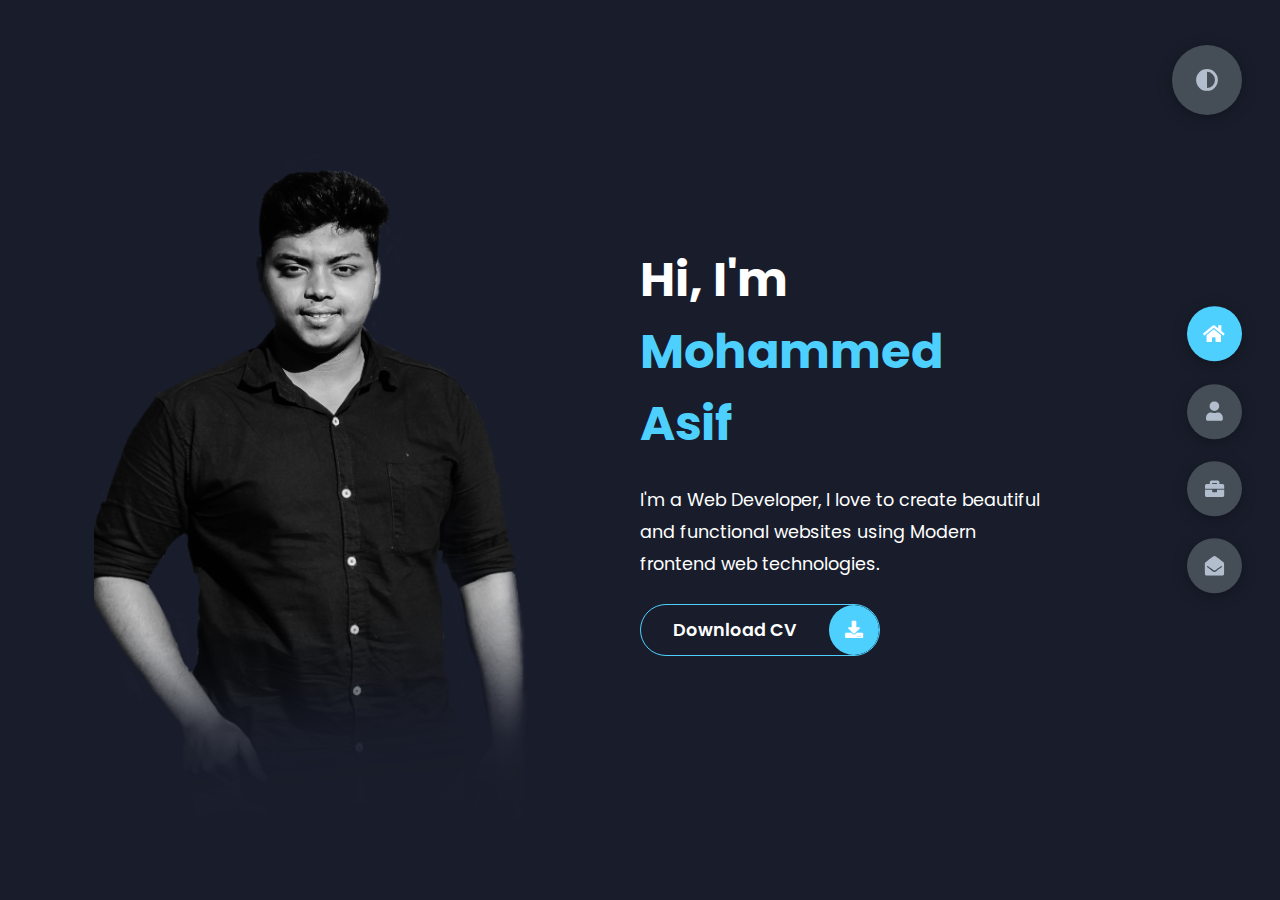
<file: index.html>
<!DOCTYPE html>
<html lang="en">
<head>
    <meta charset="UTF-8">
    <meta http-equiv="X-UA-Compatible" content="IE=edge">
    <meta name="viewport" content="width=device-width, initial-scale=1.0">
    <title>Portfolio</title>
    <link rel="preconnect" href="https://fonts.googleapis.com">
    <link rel="preconnect" href="https://fonts.gstatic.com" crossorigin>
    <link rel="stylesheet" href="https://cdnjs.cloudflare.com/ajax/libs/font-awesome/5.15.4/css/all.min.css" integrity="sha512-1ycn6IcaQQ40/MKBW2W4Rhis/DbILU74C1vSrLJxCq57o941Ym01SwNsOMqvEBFlcgUa6xLiPY/NS5R+E6ztJQ==" crossorigin="anonymous" referrerpolicy="no-referrer" />
    <link href="https://fonts.googleapis.com/css2?family=Poppins:wght@400;500;600;700;800&display=swap" rel="stylesheet">
    <link rel="stylesheet" href="app.css">
   
</head>
<body class="main-content">
    <header class="container header active" id="home">
        <div class="header-content">
            <div class="left-header">
                <!-- <div class="h-shape"></div> -->
                <div class="image">
                    <img src="hero.png" alt="">
                </div>
            </div>
            <div class="right-header">
                <h1 class="name">
                    Hi, I'm <span>Mohammed Asif</span>
                    
                </h1>
                <p>
                    I'm a Web Developer, I love to create beautiful and functional websites using 
                    Modern frontend web technologies. 
                </p>
                <div class="btn-con">
                    <a href="images/my resume.pdf" class="main-btn" download="my resume.pdf">
                        <span class="btn-text">Download CV</span>
                        <span class="btn-icon"><i class="fas fa-download"></i></span>
                    </a>
                </div>
            </div>
        </div>
    </header>
    <main>
        <section class="container about" id="about">
            <div class="main-title">
                <h2>About <span>me</span></h2>
            </div>
            <div class="about-container">
                <div class="left-about">
                    <h4>B.tech</h4>
                        <div class="timeline-item">
                            <h5>Ghousia College of Engineering</h5>
                            <p class="tl-duration">2019 - 2023</p>
                            <p>
                                Electronics and Commmunication Engineering
                            </p>
                        </div>
                    <div class="btn-con">
                        <a href="images/my resume.pdf" class="main-btn" download="my resume.pdf">
                            <span class="btn-text">Download CV</span>
                            <span class="btn-icon"><i class="fas fa-download"></i></span>
                        </a>
                    </div>
                </div>
                <div class="right-about">
                    <div class="about-item">
                        <div class="abt-text">
                            <p class="large-text">10+</p>
                            <p class="small-text">Projects <br /> Completed</p>
                        </div>
                    </div>
                    <div class="about-item">
                        <div class="abt-text">
                            <p class="large-text">2</p>
                            <p class="small-text">Internships <br /> Completed</p>
                        </div>
                    </div>
                </div>
            </div>
            <div class="about-stats">
                <h4 class="stat-title">My Skills</h4>
                <div class="progress-bars">
                    <div class="progress-bar">
                        <p class="prog-title">html5</p>
                        <div class="progress-con">
                            <p class="prog-text">80%</p>
                            <div class="progress">
                                <span class="html"></span>
                            </div>
                        </div>
                    </div>
                    <div class="progress-bar">
                        <p class="prog-title">css3</p>
                        <div class="progress-con">
                            <p class="prog-text">80%</p>
                            <div class="progress">
                                <span class="css"></span>
                            </div>
                        </div>
                    </div>
                    <div class="progress-bar">
                        <p class="prog-title">javascript</p>
                        <div class="progress-con">
                            <p class="prog-text">75%</p>
                            <div class="progress">
                                <span class="js"></span>
                            </div>
                        </div>
                    </div>
                    <div class="progress-bar">
                        <p class="prog-title">ReactJS</p>
                        <div class="progress-con">
                            <p class="prog-text">75%</p>
                            <div class="progress">
                                <span class="react"></span>
                            </div>
                        </div>
                    </div>
                    <div class="progress-bar">
                        <p class="prog-title">Python</p>
                        <div class="progress-con">
                            <p class="prog-text">60%</p>
                            <div class="progress">
                                <span class="python"></span>
                            </div>
                        </div>
                    </div>
                    <div class="progress-bar">
                        <p class="prog-title">MS Office</p>
                        <div class="progress-con">
                            <p class="prog-text">70%</p>
                            <div class="progress">
                                <span class="office"></span>
                            </div>
                        </div>
                    </div>
                </div>
            </div>
        </section>
        <section class="container" id="portfolio">
            <div class="main-title">
                <h2>My <span>Portfolio</span></h2>
            </div>
            <p class="port-text">
                Here are some of my work that I've done in frontend development.
            </p>
            <div class="portfolios">
                <div class="portfolio-item">
                    <div class="image">
                        <img src="images/netflix-ss.jpg" alt="">
                    </div>
                    <div class="hover-items">
                        <h3>Project Source</h3>
                        <div class="icons">
                            <a href="https://github.com/Asif6218/Netflix" class="icon">
                                <i class="fab fa-github"></i>
                            </a>
                            <a href="https://chic-maamoul-6535c4.netlify.app" class="icon">                                
                                <i class='fas fa-globe'></i>
                            </a>
                        </div>
                    </div>
                </div>
                <div class="portfolio-item">
                    <div class="image">
                        <img src="images/to-do-ss.jpg" alt="">
                    </div>
                    <div class="hover-items">
                        <h3>Project Source</h3>
                        <div class="icons">
                            <a href="https://github.com/Asif6218/to-do-list" class="icon">
                                <i class="fab fa-github"></i>
                            </a>
                            <a href="https://asifs-to-do.netlify.app/" class="icon">                                
                                <i class='fas fa-globe'></i>
                            </a>
                        </div>
                    </div>
                </div>
                <div class="portfolio-item">
                    <div class="image">
                        <img src="images/rustless-ss.jpg" alt="">
                    </div>
                    <div class="hover-items">
                        <h3>Project Source</h3>
                        <div class="icons">
                            <a href="https://github.com/Asif6218/e-commerce" class="icon">
                                <i class="fab fa-github"></i>
                            </a>
                            <a href="https://mohd-asif-pitspot.netlify.app/" class="icon">                                
                                <i class='fas fa-globe'></i>
                            </a>
                        </div>
                    </div>
                </div>
                <div class="portfolio-item">
                    <div class="image">
                        <img src="images/git-ss.jpg" alt="">
                    </div>
                    <div class="hover-items">
                        <h3>Project Source</h3>
                        <div class="icons">
                            <a href="https://github.com/Asif6218/working-form" class="icon">
                                <i class="fab fa-github"></i>
                            </a>
                            <a href="https://contact-asif.netlify.app/" class="icon">                                
                                <i class='fas fa-globe'></i>
                            </a>
                        </div>
                    </div>
                </div>
                <div class="portfolio-item">
                    <div class="image">
                        <img src="images/swg-ss.jpg" alt="">
                    </div>
                    <div class="hover-items">
                        <h3>Project Source</h3>
                        <div class="icons">
                            <a href="https://github.com/Asif6218/Google-signup" class="icon">
                                <i class="fab fa-github"></i>
                            </a>
                            <a href="https://wonderful-allen-509b0e.netlify.app/" class="icon">                                
                                <i class='fas fa-globe'></i>
                            </a>
                        </div>
                    </div>
                </div>
                
                
               
            </div>
        </section>
        <section class="container contact" id="contact">
            <div class="contact-container">
                <div class="main-title">
                    <h2>Contact <span>Me</span></h2>
                </div>
                <div class="contact-content-con">
                    <div class="left-contact">
                        <h4>SAY, HI</h4>
                        <div class="contact-info">
                            <div class="contact-item">
                                <div class="icon">
                                    <i class="fas fa-map-marker-alt"></i>
                                    <span>Location</span>
                                </div>
                                <p>
                                    : Bangalore
                                </p>
                            </div>
                            <div class="contact-item">
                                <div class="icon">
                                    <i class="fas fa-envelope"></i>
                                    <span>Email</span>
                                </div>
                                <p>
                                    <span>: mohdasif6227@gmail.com</span>
                                </p>
                            </div>
                            <div class="contact-item">
                                <div class="icon">
                                    <i class="fas fa-user-graduate"></i>
                                    <span>Mobile Number</span>
                                </div>
                                <p>
                                    <span>: 8943921209</span>
                                </p>
                            </div>
                            <div class="contact-item">
                                <div class="icon">
                                    <i class="fas fa-globe-africa"></i>
                                    <span>Languages</span>
                                </div>
                                <p>
                                    <span>: English, Malyalam, Hindi</span>
                                </p>
                            </div>
                        </div>
                        <div class="contact-icons">
                            <div class="contact-icon">
                                <a href="https://www.instagram.com/mohd__asif__6218/" target="_blank">
                                    <i class="fab fa-instagram"></i>
                                </a>
                                <a href="https://github.com/Asif6218" target="_blank">
                                    <i class="fab fa-github"></i>
                                </a>
                                <a href="https://www.linkedin.com/in/mohammed-asif-kl10/" target="_blank">
                                    <i class="fab fa-linkedin"></i>
                                </a>
                            </div>
                        </div>
                    </div>
                    <div class="right-contact">

                            <form action="https://formspree.io/f/xoqzpjwz" method="POST"  class="contact-form">
                            <div class="input-control i-c-2">
                                <input type="text" required placeholder="Your Name" name="name" required>
                                <input type="email" required placeholder="Your Email" name="email" required>
                            </div>
                            <div class="input-control"> 
                                <input type="text" required placeholder="Enter Subect" name="subject" required>
                            </div>
                            <div class="input-control">
                                <textarea name="message" id="" cols="15" rows="8" placeholder="Message Here..."  required></textarea>
                            </div>
                            <div class="submit-btn">
                                <button type="submit" class="main-btn">
                                    <span class="btn-text">Send</span>
                                    <span class="btn-icon"><i class="fas fa-chevron-circle-right"></i></span>
                                </button>
                            </div>
                        </form>
                    </div>
                </div>
            </div>
        </section>
    </main>

    <div class="controls">
        <div class="control active-btn" data-id="home" >
            <i class="fas fa-home"></i>
        </div>
        <div class="control" data-id="about">
            <i class="fas fa-user"></i>
        </div>
        <div class="control" data-id="portfolio">
            <i class="fas fa-briefcase"></i>
        </div>
        <div class="control" data-id="contact">
            <i class="fas fa-envelope-open"></i>
        </div>
    </div>
    <div class="theme-btn">
        <i class="fas fa-adjust"></i>
    </div>
    <script src="index.js"></script>
</body>
</html>
</file>
<file: app.css>
* {
  margin: 0;
  padding: 0;
  box-sizing: border-box;
  list-style: none;
}

:root {
  --color-primary: #191d2b;
  --color-secondary: #4ed0ff;
  --color-white: #FFFFFF;
  --color-black: #000;
  --color-grey0: #f8f8f8;
  --color-grey-1: #dbe1e8;
  --color-grey-2: #b2becd;
  --color-grey-3: #6c7983;
  --color-grey-4: #454e56;
  --color-grey-5: #2a2e35;
  --color-grey-6: #12181b;
  --br-sm-2: 14px;
  --box-shadow-1: 0 3px 15px rgba(0,0,0,.3);
}

.light-mode {
  --color-primary: #FFFFFF;
  --color-secondary: #fba945;
  --color-white: #454e56;
  --color-black: #000;
  --color-grey0: #f8f8f8;
  --color-grey-1: #6c7983;
  --color-grey-2: #6c7983;
  --color-grey-3: #6c7983;
  --color-grey-4: #454e56;
  --color-grey-5: #454e56;
  --color-grey-6: #12181b;
}

body {
  background-color: var(--color-primary);
  font-family: "Poppins", sans-serif;
  font-size: 1.1rem;
  color: var(--color-white);
  transition: all 0.4s ease-in-out;
}

a {
  display: inline-block;
  text-decoration: none;
  color: inherit;
  font-family: inherit;
}

header {
  min-height: 100vh;
  color: var(--color-white);
  overflow: hidden;
  padding: 0 !important;
}

section {
  min-height: 100vh;
  width: 100%;
  position: absolute;
  left: 0;
  top: 0;
  padding: 3rem 18rem;
}

.container {
  display: none;
  transform: translateY(-100%) scale(0);
  transition: all 0.4s ease-in-out;
  background-color: var(--color-primary);
}

.active {
  display: block;
  animation: appear 1s ease-in-out;
  transform: translateY(0) scaleY(1);
}
@keyframes appear {
  0% {
    transform: translateY(-100%) scaleY(0);
  }
  100% {
    transform: translateY(0) scaleY(1);
  }
}

.controls {
  position: fixed;
  z-index: 10;
  top: 50%;
  right: 3%;
  display: flex;
  flex-direction: column;
  align-items: center;
  justify-content: center;
  transform: translateY(-50%);
}
.controls .control {
  padding: 1rem;
  cursor: pointer;
  background-color: var(--color-grey-4);
  width: 55px;
  height: 55px;
  border-radius: 50%;
  display: flex;
  justify-content: center;
  align-items: center;
  margin: 0.7rem 0;
  box-shadow: var(--box-shadow-1);
}
.controls .control i {
  font-size: 1.2rem;
  color: var(--color-grey-2);
  pointer-events: none;
}
.controls .active-btn {
  background-color: var(--color-secondary);
  transition: all 0.4s ease-in-out;
}
.controls .active-btn i {
  color: var(--color-white);
}

.theme-btn {
  top: 5%;
  right: 3%;
  width: 70px;
  height: 70px;
  border-radius: 50%;
  background-color: var(--color-grey-4);
  cursor: pointer;
  position: fixed;
  display: flex;
  justify-content: center;
  align-items: center;
  box-shadow: 0 3px 15px rgba(0, 0, 0, 0.3);
  transition: all 0.1s ease-in-out;
}
.theme-btn:active {
  transform: translateY(-3px);
}
.theme-btn i {
  font-size: 1.4rem;
  color: var(--color-grey-2);
  pointer-events: none;
}

/*Header-content*/
.header-content {
  display: grid;
  grid-template-columns: repeat(2, 1fr);
  min-height: 100vh;
}
.header-content .left-header {
  display: flex;
  align-items: center;
  position: relative;
}
.header-content .left-header .h-shape {
  transition: all 0.4s ease-in-out;
  width: 65%;
  height: 100%;
  background-color: var(--color-secondary);
  position: absolute;
  left: 0;
  top: 0;
  z-index: -1;
  clip-path: polygon(0 0, 46% 0, 79% 100%, 0% 100%);
}
.header-content .left-header .image {
  border-radius: var(--br-sm-2);
  height: 100%;
  width: 68%;
  margin-left: 4rem;
  /* background-color: var(--color-black); */
  transition: all 0.4s ease-in-out;
}
.header-content .left-header .image img {
  /* position: absolute; */
  margin-top: 100px;
  margin-left: 30px;
  width: 100%;
  height: 80%;
  object-fit: cover;
  object-position: center;
  transition: all 0.4s ease-in-out;
  filter: grayscale(100%);
}
.header-content .left-header .image img:hover {
  filter: grayscale(0);
}
.header-content .right-header {
  display: flex;
  flex-direction: column;
  justify-content: center;
  padding-right: 15rem;
}
.header-content .right-header .name {
  font-size: 3rem;

}
.header-content .right-header .name span {
  color: var(--color-secondary);
}
.header-content .right-header p {
  margin: 1.5rem 0;
  line-height: 2rem;
}

/*About*/
.about-container {
  display: grid;
  grid-template-columns: repeat(2, 1fr);
  padding-top: 3.5rem;
  padding-bottom: 5rem;
}
.about-container .right-about {
  display: grid;
  grid-template-columns: repeat(2, 1fr);
  grid-gap: 2rem;
}
.about-container .right-about .about-item {
  border: 1px solid var(--color-grey-5);
  border-radius: 5px;
  transition: all 0.4s ease-in-out;
  box-shadow: 1px 2px 15px rgba(0, 0, 0, 0.1);
}
.about-container .right-about .about-item:hover {
  cursor: default;
  transform: translateY(-5px);
  border: 1px solid var(--color-secondary);
  box-shadow: 1px 4px 15px rgba(0, 0, 0, 0.32);
}
.about-container .right-about .about-item .abt-text {
  padding: 1.5rem;
  display: flex;
  flex-direction: column;
}
.about-container .right-about .about-item .abt-text .large-text {
  font-size: 3rem;
  font-weight: 700;
  color: var(--color-secondary);
}
.about-container .right-about .about-item .abt-text .small-text {
  padding-left: 3rem;
  position: relative;
  text-transform: uppercase;
  font-size: 1.2rem;
  color: var(--color-grey-1);
  letter-spacing: 2px;
}
.about-container .right-about .about-item .abt-text .small-text::before {
  content: "";
  position: absolute;
  left: 0;
  top: 15px;
  width: 2rem;
  height: 2px;
  background-color: var(--color-grey-5);
}
.about-container .left-about {
  padding-right: 5rem;
}
.about-container .left-about p {
  line-height: 2rem;
  padding: 1rem;
  color: var(--color-grey-1);
}
.about-container .left-about h4 {
  font-size: 2rem;
  text-transform: uppercase;
}

.about-stats {
  padding-bottom: 4rem;
}
.about-stats .progress-bars {
  display: grid;
  grid-template-columns: repeat(2, 1fr);
  grid-gap: 2rem;
}
.about-stats .progress-bars .progress-bar {
  display: flex;
  flex-direction: column;
}
.about-stats .progress-bars .progress-bar .prog-title {
  text-transform: uppercase;
  font-weight: 500;
}
.about-stats .progress-bars .progress-bar .progress-con {
  display: flex;
  align-items: center;
}
.about-stats .progress-bars .progress-bar .progress-con .prog-text {
  color: var(--color-grey-2);
}
.about-stats .progress-bars .progress-bar .progress-con .progress {
  width: 100%;
  height: 0.45rem;
  background-color: var(--color-grey-4);
  margin-left: 1rem;
  position: relative;
}
.about-stats .progress-bars .progress-bar .progress-con .progress span {
  position: absolute;
  top: 0;
  left: 0;
  height: 100%;
  background-color: var(--color-secondary);
  transition: all 0.4s ease-in-out;
  width: 60%;
}
.about-stats .progress-bars .progress-bar .progress-con .progress .html {
  width: 80%;
}
.about-stats .progress-bars .progress-bar .progress-con .progress .css {
  width: 80%;
}
.about-stats .progress-bars .progress-bar .progress-con .progress .js {
  width: 75%;
}
.about-stats .progress-bars .progress-bar .progress-con .progress .react {
  width: 75%;
}
.about-stats .progress-bars .progress-bar .progress-con .progress .python {
  width: 60%;
}
.about-stats .progress-bars .progress-bar .progress-con .progress .office {
  width: 70%;
}

.stat-title {
  text-transform: uppercase;
  font-size: 1.4rem;
  text-align: center;
  padding: 3.5rem 0;
  position: relative;
}
.stat-title::before {
  content: "";
  position: absolute;
  left: 50%;
  top: 0;
  width: 40%;
  height: 1px;
  background-color: var(--color-grey-5);
  transform: translateX(-50%);
}
.portfolios {
  display: grid;
  grid-template-columns: repeat(3, 1fr);
  grid-gap: 2rem;
  margin-top: 3rem;
}
.portfolios .portfolio-item {
  position: relative;
  border-radius: 15px;
}
.portfolios .portfolio-item img {
  width: 100%;
  height: 300px;
  object-fit: cover;
  border-radius: 15px;
}
.portfolios .portfolio-item .hover-items {
  width: 100%;
  height: 100%;
  background-color: var(--color-secondary);
  position: absolute;
  left: 0;
  top: 0;
  border-radius: 15px;
  display: flex;
  justify-content: center;
  align-items: center;
  flex-direction: column;
  opacity: 0;
  transform: scale(0);
  transition: all 0.4s ease-in-out;
}
.portfolios .portfolio-item .hover-items h3 {
  font-size: 1.5rem;
  color: var(--color-white);
  margin-bottom: 1.5rem;
}
.portfolios .portfolio-item .hover-items .icons {
  display: flex;
  justify-content: center;
  align-items: center;
}
.portfolios .portfolio-item .hover-items .icons .icon {
  background-color: var(--color-primary);
  border-radius: 50%;
  width: 50px;
  height: 50px;
  display: flex;
  align-items: center;
  justify-content: center;
  margin: 0 1rem;
  cursor: pointer;
  transition: all 0.4s ease-in-out;
}
.portfolios .portfolio-item .hover-items .icons .icon i {
  font-size: 1.5rem;
  color: var(--color-white);
  margin: 0 1rem;
}
.portfolios .portfolio-item .hover-items .icons .icon:hover {
  background-color: var(--color-white);
}
.portfolios .portfolio-item .hover-items .icons .icon:hover i {
  color: var(--color-primary);
}

.portfolio-item:hover .hover-items {
  opacity: 1;
  transform: scale(1);
}

.contact-content-con {
  display: flex;
  padding-top: 3.5rem;
}
.contact-content-con .left-contact {
  flex: 2;
}
.contact-content-con .left-contact h4 {
  margin-top: 1rem;
  font-size: 2rem;
  text-transform: uppercase;
}
.contact-content-con .left-contact p {
  margin: 1rem 0;
  line-height: 2rem;
}
.contact-content-con .left-contact .contact-info .contact-item {
  display: flex;
  align-items: center;
  justify-content: space-between;
}
.contact-content-con .left-contact .contact-info .contact-item p {
  margin: 0.3rem 0 !important;
  padding: 0 !important;
}
.contact-content-con .left-contact .contact-info .contact-item .icon {
  display: grid;
  grid-template-columns: 40px 1fr;
}
.contact-content-con .left-contact .contact-info .contact-item .icon i {
  display: flex;
  align-items: center;
  font-size: 1.3rem;
}
.contact-content-con .left-contact .contact-icon {
  display: flex;
  margin-top: 2rem;
}
.contact-content-con .left-contact .contact-icon a {
  display: flex;
  align-items: center;
  color: #FFFFFF;
  background-color: var(--color-grey-5);
  cursor: pointer;
  justify-content: center;
  width: 50px;
  height: 50px;
  border-radius: 50%;
  margin: 0 0.4rem;
  transition: all 0.4s ease-in-out;
}
.contact-content-con .left-contact .contact-icon a:hover {
  background-color: var(--color-secondary);
}
.contact-content-con .left-contact .contact-icon a:hover i {
  color: var(--color-primary);
}
.contact-content-con .left-contact .contact-icon a i {
  display: flex;
  align-items: center;
  justify-content: center;
  font-size: 1.3rem;
}
.contact-content-con .right-contact {
  flex: 3;
  margin-left: 3rem;
}
.contact-content-con .right-contact .input-control {
  margin: 1.5rem 0;
}
.contact-content-con .right-contact .input-control input, .contact-content-con .right-contact .input-control textarea {
  border-radius: 30px;
  font-weight: inherit;
  font-size: inherit;
  font-family: inherit;
  padding: 0.8rem 1.1rem;
  outline: none;
  border: none;
  background-color: var(--color-grey-5);
  width: 100%;
  color: #FFFFFF;
  resize: none;
}
.contact-content-con .right-contact .i-c-2 {
  display: flex;
}
.contact-content-con .right-contact .i-c-2 :last-child {
  margin-left: 1.5rem;
}
.contact-content-con .right-contact .submit-btn {
  display: flex;
  justify-content: flex-start;
}
.submit-btn .main-btn{
  background-color: transparent;
  /* color: var(--color-primary); */
}
/*Independed components*/
.btn-con {
  display: flex;
  align-self: flex-start;
}

.main-btn {
  border-radius: 30px;
  color: inherit;
  font-weight: 600;
  position: relative;
  border: 1px solid var(--color-secondary);
  display: flex;
  align-self: flex-start;
  align-items: center;
  overflow: hidden;
}
.main-btn .btn-text {
  padding: 0 2rem;
}
.main-btn .btn-icon {
  background-color: var(--color-secondary);
  display: flex;
  align-items: center;
  justify-content: center;
  border-radius: 50%;
  padding: 1rem;
}
.main-btn::before {
  content: "";
  position: absolute;
  top: 0;
  right: 0;
  transform: translateX(100%);
  transition: all 0.4s ease-out;
  z-index: -1;
}
.main-btn:hover {
  transition: all 0.4s ease-out;
}
.main-btn:hover::before {
  width: 100%;
  height: 100%;
  background-color: var(--color-secondary);
  transform: translateX(0);
  transition: all 0.4s ease-out;
}

.main-title {
  text-align: center;
}
.main-title h2 {
  position: relative;
  text-transform: uppercase;
  font-size: 4rem;
  font-weight: 700;
}
.main-title h2 span {
  color: var(--color-secondary);
}
.main-title h2 .bg-text {
  position: absolute;
  top: 50%;
  left: 50%;
  color: var(--color-grey-5);
  transition: all 0.4s ease-in-out;
  z-index: -1;
  transform: translate(-50%, -50%);
  font-weight: 800;
  font-size: 6.3rem;
}

.about-container .left-about p {
  padding-left: 0;
}

@media screen and (max-width: 600px) {
  header {
    padding: 0 !important;
  }

  .theme-btn {
    width: 50px;
    height: 50px;
  }

  .header-content {
    grid-template-columns: repeat(1, 1fr);
    padding-bottom: 6rem;
  }

  .left-header .h-shape {
    display: none;
  }

  .right-header {
    grid-row: 1;
    padding-right: 0rem !important;
    width: 90%;
    margin: 0 auto;
  }
  .right-header .name {
    font-size: 2.5rem !important;
    text-align: center;
    padding-top: 3rem;
  }

  .header-content .left-header .image {
    margin: 0 auto;
    width: 90%;
  }
  .header-content .left-header .image img{
    margin-left: 0;
    filter: grayscale(0%);
  }
  /* .header-content .left-header .image img:hover{
    filter: grayscale(0%);
  } */

  .controls {
    top: auto;
    bottom: 0;
    flex-direction: row;
    justify-content: center;
    left: 50%;
    transform: translateX(-50%);
    width: 100%;
    background-color: var(--color-grey-5);
  }
  .controls .control {
    margin: 1rem 0.3rem;
  }

  .about-container {
    grid-template-columns: repeat(1, 1fr);
  }
  .about-container .right-about {
    grid-template-columns: repeat(1, 1fr);
    padding-top: 2.5rem;
  }
  .about-container .left-about {
    padding-right: 0;
  }
  .about-container .left-about p {
    padding-left: 0;
  }

  .timeline {
    grid-template-columns: repeat(1, 1fr);
    padding-bottom: 6rem;
  }

  .container {
    padding: 2rem 2.5rem !important;
  }

  .about-stats .progress-bars {
    grid-template-columns: repeat(1, 1fr);
  }

  .portfolios {
    grid-template-columns: repeat(1, 1fr);
    padding-bottom: 6rem;
    margin-top: 1rem;
  }

  .blogs {
    grid-template-columns: repeat(1, 1fr);
    padding-bottom: 6rem;
  }

  .contact-content-con {
    flex-direction: column;
    align-self: center;
  }
  .contact-content-con .right-contact {
    margin-left: 0;
    margin-top: 2.5rem;
    align-items: center;
  }

  .contact-content-con .right-contact .i-c-2 {
    flex-direction: column;
  }

  .contact-content-con .right-contact .i-c-2 :last-child {
    margin-left: 0;
    margin-top: 1.5rem;
  }
  .submit-btn .main-btn{
    margin: 0 auto;
  }
  .contact-content-con .right-contact {
    margin-bottom: 6rem;
  }
  .contact-content-con .left-contact{
    margin: 0 auto;
  }
  .contact-content-con .left-contact h4{
    text-align: center;
  }
  /* .contact-content-con .left-contact .contact-info .contact-item .icon span{
  visibility: hidden;
  } */
  .contact-content-con .left-contact .contact-info .contact-item .icon{
    align-items: center;
    margin: 0 auto;
    align-self: center;
  }

  .contact-item {
    flex-direction: column;
    margin: 1rem 0;
  }
  .contact-item p {
    font-size: 15px;
    color: var(--color-grey-2);
  }
  .contact-item span {
    font-size: 15px;
  }
  .contact-item .icon {
    grid-template-columns: 25px 1fr;
  }

  .main-title h2 {
    font-size: 2rem;
  }
  .main-title h2 span {
    font-size: 2.3rem;
  }
  .main-title h2 .bg-text {
    font-size: 2.3rem;
  }
  
}
@media screen and (max-width: 1432px) {
  .container {
    padding: 7rem 11rem;
  }

  .contact-content-con {
    flex-direction: column;
  }
  .contact-content-con .right-contact {
    margin-left: 0;
    margin-top: 2.5rem;
  }

  .contact-content-con .right-contact .i-c-2 {
    flex-direction: column;
  }

  .contact-content-con .right-contact .i-c-2 :last-child {
    margin-left: 0;
    margin-top: 1.5rem;
  }

  .contact-content-con .right-contact {
    margin-bottom: 6rem;
  }

  .main-title h2 .bg-text {
    font-size: 5.5rem;
  }
}
@media screen and (max-width: 1250px) {
  .blogs {
    grid-template-columns: repeat(2, 1fr);
    margin-top: 6rem;
  }

  .portfolios {
    grid-template-columns: repeat(2, 1fr);
  }

  .header-content .right-header {
    padding-right: 9rem;
  }
}
@media screen and (max-width: 660px) {
  .blogs {
    grid-template-columns: repeat(1, 1fr);
  }

  .portfolios {
    grid-template-columns: repeat(1, 1fr);
  }
}
@media screen and (max-width: 1070px) {
  .about-container {
    grid-template-columns: repeat(1, 1fr);
  }
  .about-container .right-about {
    padding-top: 2.5rem;
  }

  .main-title h2 {
    font-size: 4rem;
  }
  .main-title h2 span {
    font-size: 4rem;
  }
  .main-title h2 .bg-text {
    font-size: 4.5rem;
  }
}
@media screen and (max-width: 970px) {
  .container {
    padding: 7rem 6rem;
  }

  .about-container .left-about {
    padding-right: 0rem;
  }

  .header-content {
    grid-template-columns: repeat(1, 1fr);
    padding-bottom: 6rem;
  }

  .left-header .h-shape {
    display: none;
  }
  .left-header .image {
    width: 90% !important;
    margin: 0 auto !important;
  }

  .right-header {
    grid-row: 1;
    padding-right: 0rem !important;
    width: 90%;
    margin: 0 auto;
  }
  .right-header .name {
    font-size: 2.5rem !important;
    text-align: center;
    padding-top: 3rem;
  }
}
@media screen and (max-width: 700px) {
  .container {
    padding: 7rem 3rem;
  }

  .about-stats .progress-bars {
    grid-template-columns: repeat(1, 1fr);
  }

  .about-container .right-about {
    grid-template-columns: repeat(1, 1fr);
  }

  .timeline {
    grid-template-columns: repeat(1, 1fr);
  }

  .main-title h2 {
    font-size: 3rem;
  }
  .main-title h2 span {
    font-size: 3rem;
  }
  .main-title h2 .bg-text {
    font-size: 4rem;
  }
}
</file>
